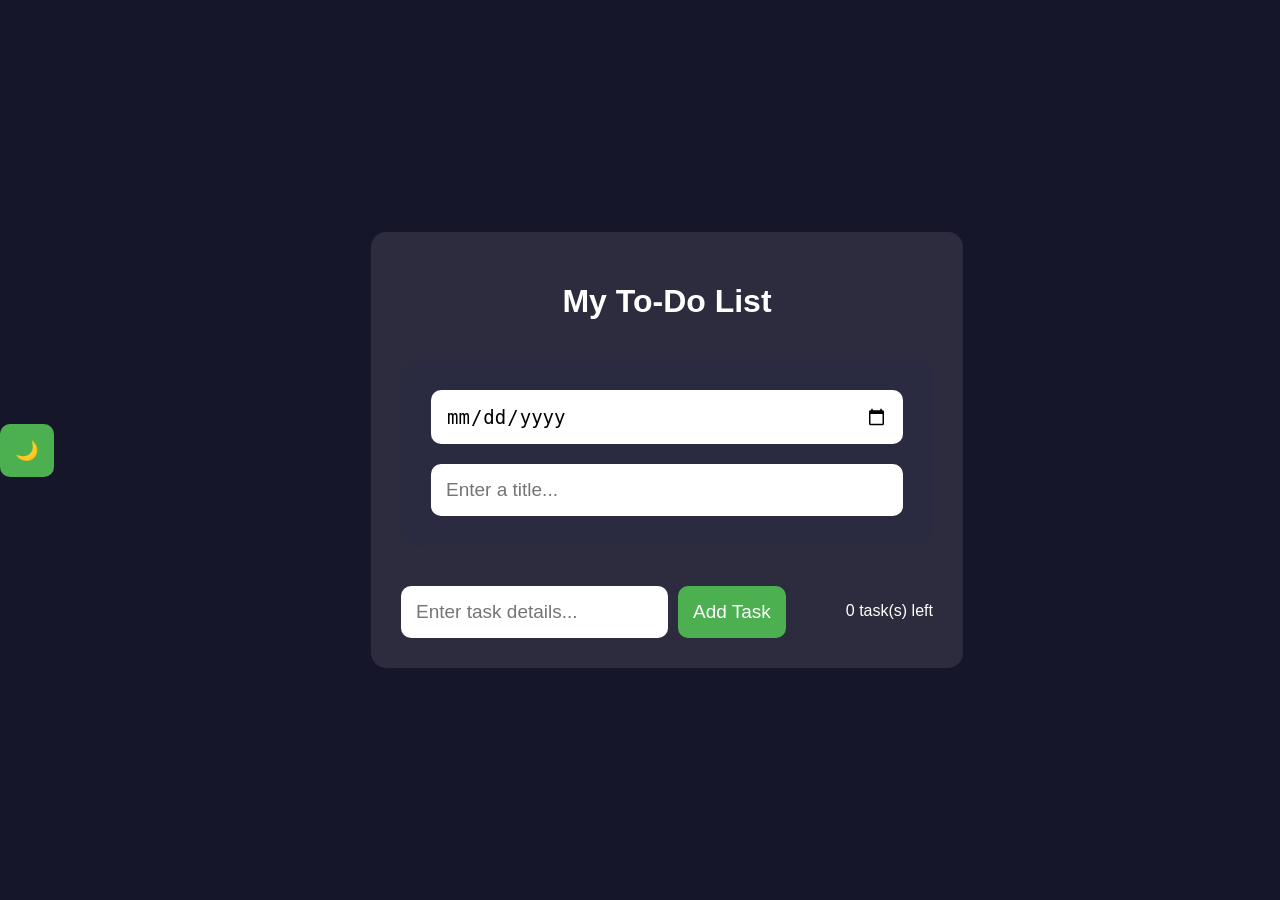
<file: dashboard.html>
<!DOCTYPE html>
<button id="themeToggle">🌙</button>
<html lang="en">
  <head>
    <link rel="manifest" href="manifest.json">
    <meta name="description" content="My To-Do App - A simple and powerful task manager with dark mode and filters.">
<meta name="keywords" content="to do app, task manager, todo list, productivity app">
<meta name="author" content="Your Name">
  <meta charset="UTF-8">
  <meta name="viewport" content="width=device-width, initial-scale=1.0"/> 
  <title>My To-Do App</title>
  <link rel="stylesheet" href="style.css">
    <meta name="google-site-verification" content="vOCV0Os45gOzk5Hj7LPyPyaB-r42zgN7ClSEJY7xaJQ" />
</head>
<body>

  <div class="container">
    <h1>My To-Do List</h1>

    <div class="card">
      <!-- Calendar FIRST -->
      <input type="date" id="dateInput" />
      
      <!-- Space + Task input -->
      <input type="text" id="taskInput" placeholder="Enter a title..." />
      </div>

    <div class="input-section"> 
      <input type="text" id="taskInput" placeholder="Enter task details..."> 
     
      <button onclick="addTask()">Add Task</button>
    <ul id="taskList"></ul>
    <p id="taskCount">0 tasks</p>
  </div>

  <script src="script.js"></script>
</body>
</html>
</file>
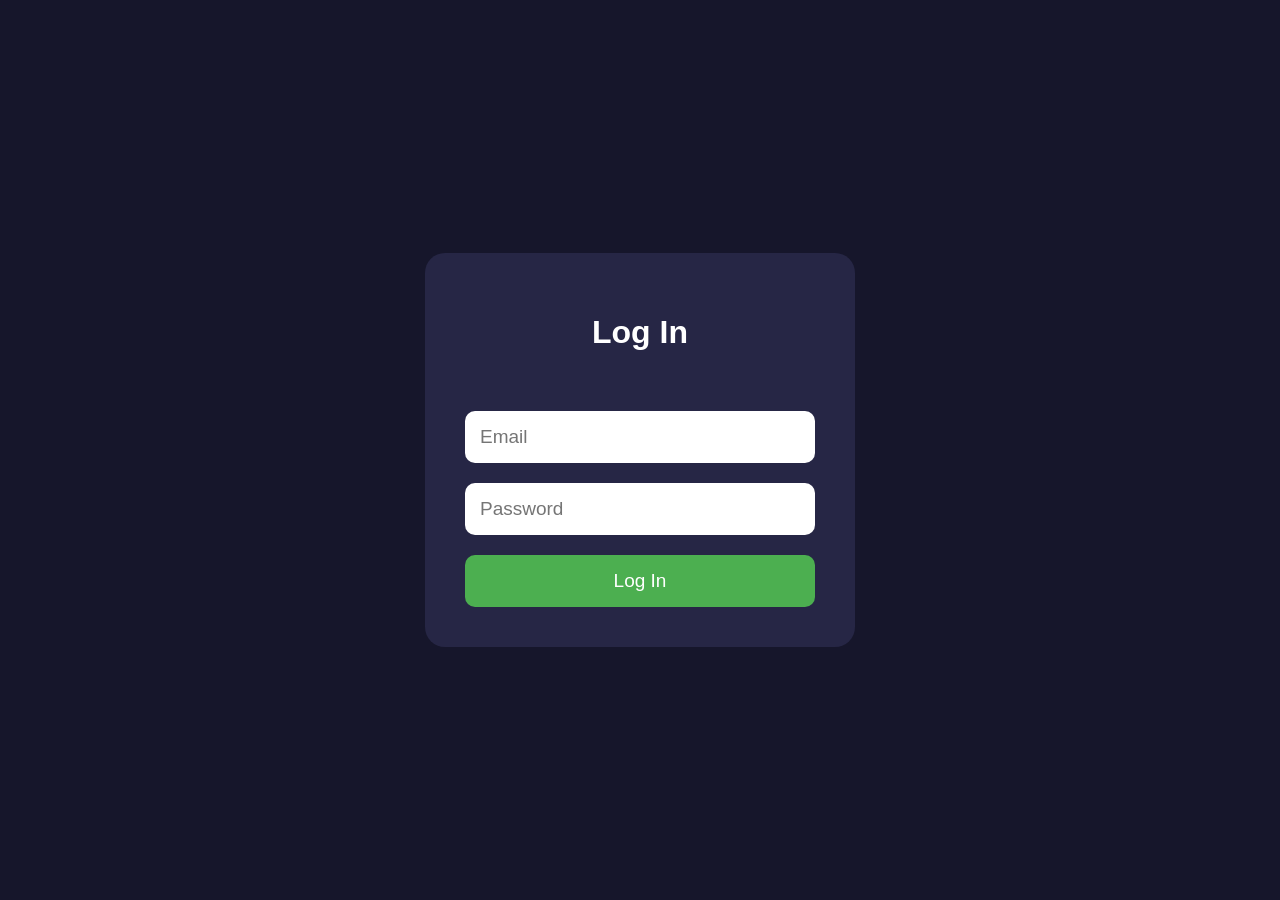
<file: login.html>
<!DOCTYPE html>
<html>
<head>
  <title>Login</title>
  <link rel="stylesheet" href="style.css">
</head>

<body>

<div class="auth-container">

  <h1>Log In</h1>

  <input type="email" placeholder="Email">

<meta name="viewport" content="width=device-width, initial-scale=1.0">
  
  <input type="password" placeholder="Password">

<button onclick="window.location.href='dashboard.html'">
    Log In
  </button>

</div>

</body>
</html>
</file>
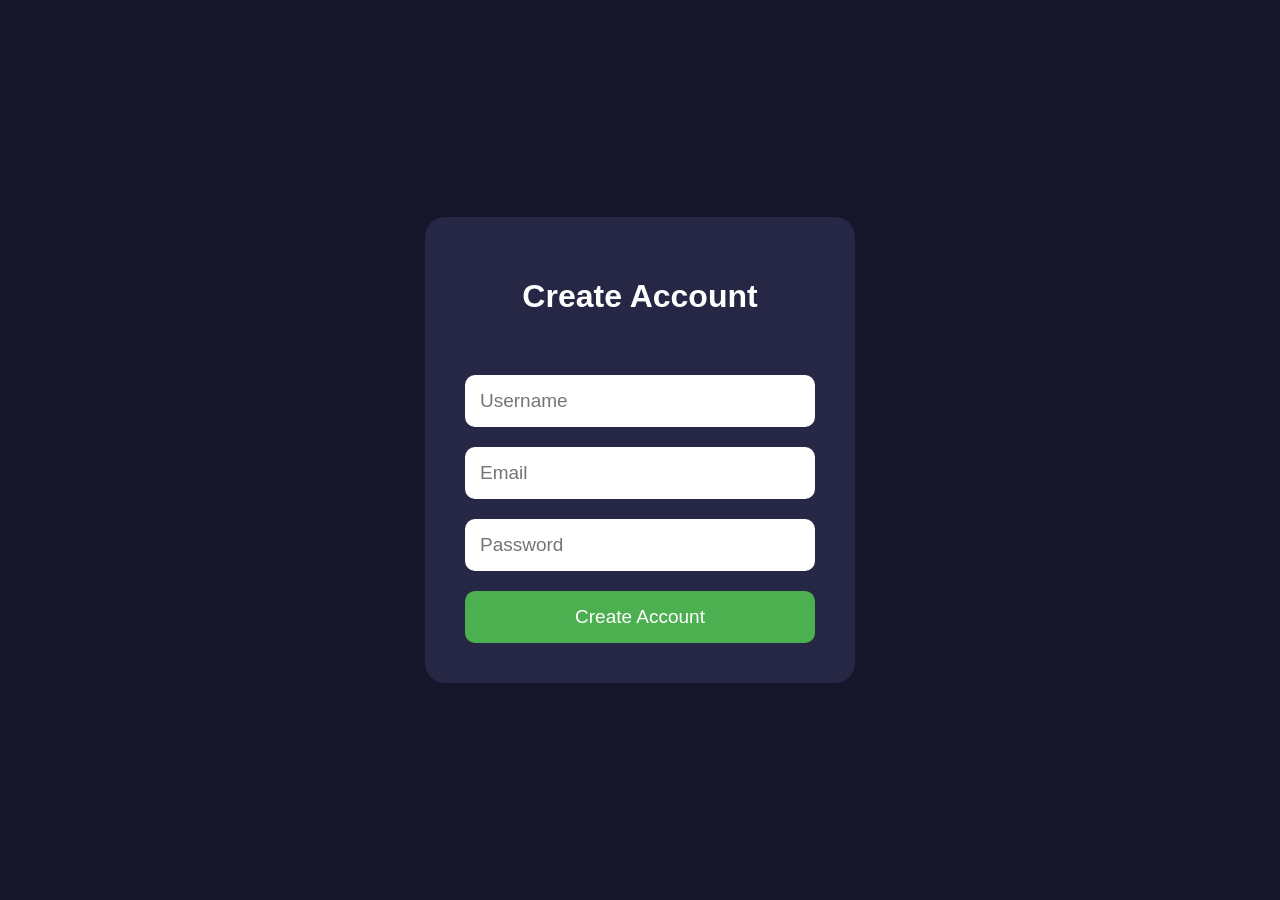
<file: signup.html>
<!DOCTYPE html>
<html>
<head>
  <title>Sign Up</title>
  <link rel="stylesheet" href="style.css">
</head>

<body>

<div class="auth-container">

  <h1>Create Account</h1>

  <input type="text" placeholder="Username">

  <input type="email" placeholder="Email">

  <input type="password" placeholder="Password">

  <button onclick="window.location.href='dashboard.html'">
    Create Account
  </button>

</div>

</body>
</html>
</file>
<file: style.css>
body {
  font-family: Arial, sans-serif;
  background: #16162b;
  margin: 0;
  padding: 0;
  color: white;
  display: flex;
  justify-content: center;
  align-items: center;
  height: 100vh;
  transition: 0.3s;
}

.navbar{
  display:flex;
  flex-direction:column;
  align-items:center;
  padding-top: 30px;
}

.navbar h1{
  font-size:65px;
  color:white;
  margin-bottom:20px;
}

.nav-links{
  display:flex;
  gap:40px;
}

.nav-links a{
  color:#4CAF50;
  text-decoration:none;
  font-size:28px;
  font-weight:bold;
  transition:0.3s;
}

.nav-links a:hover{
  color:#7CFF7C;
}

.calendar-label {
    display: none;
}

body.light {
  background: #f5f5f5;
  color: #222;
}

.hero{
  display:flex;
  justify-content:space-between;
  align-items:center;
  padding:60px 100px;
}

.hero-image img{
  width:500px;
  border-radius:20px;
}

.hero-text{
  width:50%;
}

.hero-text h2{
  font-size:60px;
}

.hero-text button{
  background:#4CAF50;
  color:white;
  border:none;
  padding:15px 25px;
  border-radius:10px;
  cursor:pointer;
}

.hero-image img{
  width:450px;
  border-radius:20px;
}

.auth-container{
  width:350px;
  margin:100px auto;
  background:#262645;
  padding:40px;
  border-radius:20px;
  display:flex;
  flex-direction:column;
  gap:20px;
}

.auth-container input{
  padding:15px;
  border-radius:10px;
  border:none;
}

.auth-container button{
  padding:15px;
  border:none;
  border-radius:10px;
  background:#4CAF50;
  color:white;
  cursor:pointer;
}
.container {
  background: #2c2c3e;
  margin: 100px auto;
  text-align: center;
  padding: 30px;
  border-radius: 15px;
  max-width: 1000px;
}

h1 {
  margin-bottom: 40px;
  text-align: center;
}

.input-section {
  display: flex;
  gap: 10px;
}

.card {
  background: #2a2a40;
  padding: 30px; /* MORE SPACE */
  border-radius: 20px;
  margin-bottom: 40px;

  display: flex;
  flex-direction: column;
  gap: 20px; /* SPACE BETWEEN ELEMENTS */
}

input {
  flex: 1;
  padding: 15px;
  border-radius: 10px;
  border: none;
  font-size: 19px;
}

button {
  padding: 15px;
  border: none;
  background: #4caf50;
  color: white;
  border-radius: 10px;
  cursor: pointer;
  font-size: 19px;
}

button:hover {
  background: #16a34a;
}

li {
  margin-top: 15px;
  background: #3a3a50;
  padding: 20px;
  border-radius: 15px;
  cursor: pointer;
  margin-bttom: 15px;
}

li.done {
  text-decoration: line-through;
  opacity: 0.6;
  color: gray;
}
li {
  display: flex;
  justify-content: space-between;
  align-items: center;
}

.delete-btn {
  background: red;
  border: none;
  color: white;
  padding: 8px 10px;
  border-radius: 10px;
  cursor: pointer;
}
.filters {
  display: flex;
  justify-content: space-between;
  margin: 15px 0;
}

.filters button {
  flex: 1;
  margin: 4px;
  background: #555;
}
body.light .container {
  background: white;
}

body.light li {
  background: #ddd;
}
li {
  transition: all 0.4s ease;
}

li:hover {
  transform: scale(1.02);
}
#calendar {
  display: grid;
  grid-template-columns: repeat(7, 1fr);
  gap: 10px;
  margin-top: 20px;
}

.day {
  background: #2a2a40;
  padding: 15px;
  border-radius: 8px;
  min-height: 80px;
  font-size: 12px;
}

.day strong {
  display: block;
  margin-bottom: 5px;
}

.task-dot {
  width: 6px;
  height: 6px;
  background: #22c55e;
  border-radius: 50%;
  margin-top: 3px;
}
</file>
